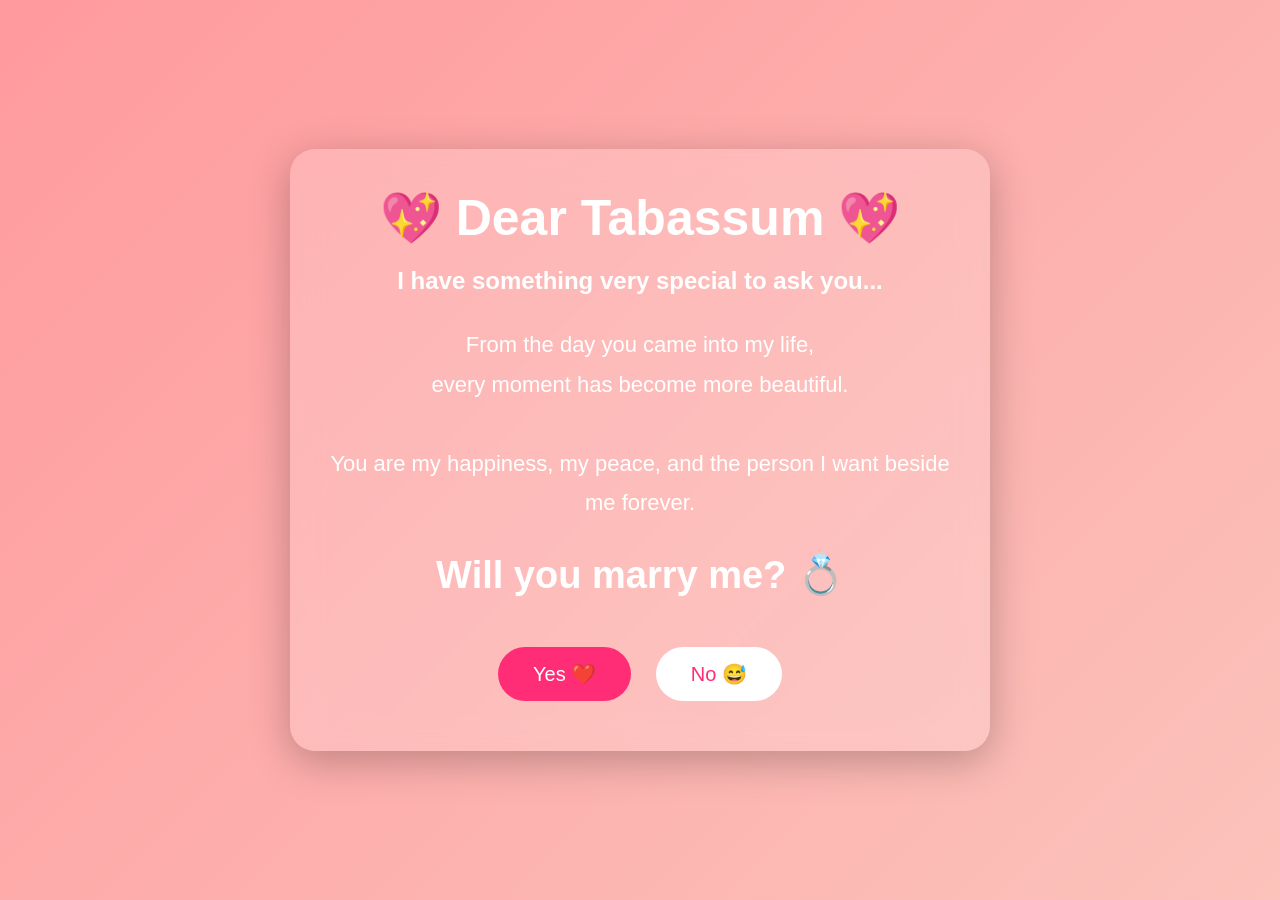
<file: index.html>
<!DOCTYPE html>
<html lang="en">
<head>
    <meta charset="UTF-8">
    <meta name="viewport" content="width=device-width, initial-scale=1.0">
    <title>For My Love ❤️</title>
    <link rel="stylesheet" href="style.css">
</head>
<body>

<div class="container">

    <h1>💖 Dear Tabassum 💖</h1>

    <h2>I have something very special to ask you...</h2>

    <p class="message">
        From the day you came into my life,<br>
        every moment has become more beautiful.<br><br>

        You are my happiness, my peace,
        and the person I want beside me forever.
    </p>

    <h2 class="question">
        Will you marry me? 💍
    </h2>

    <div class="buttons">
        <button id="yesBtn">Yes ❤️</button>
        <button id="noBtn">No 😅</button>
    </div>

</div>

<script src="script.js"></script>

</body>
</html>
</file>
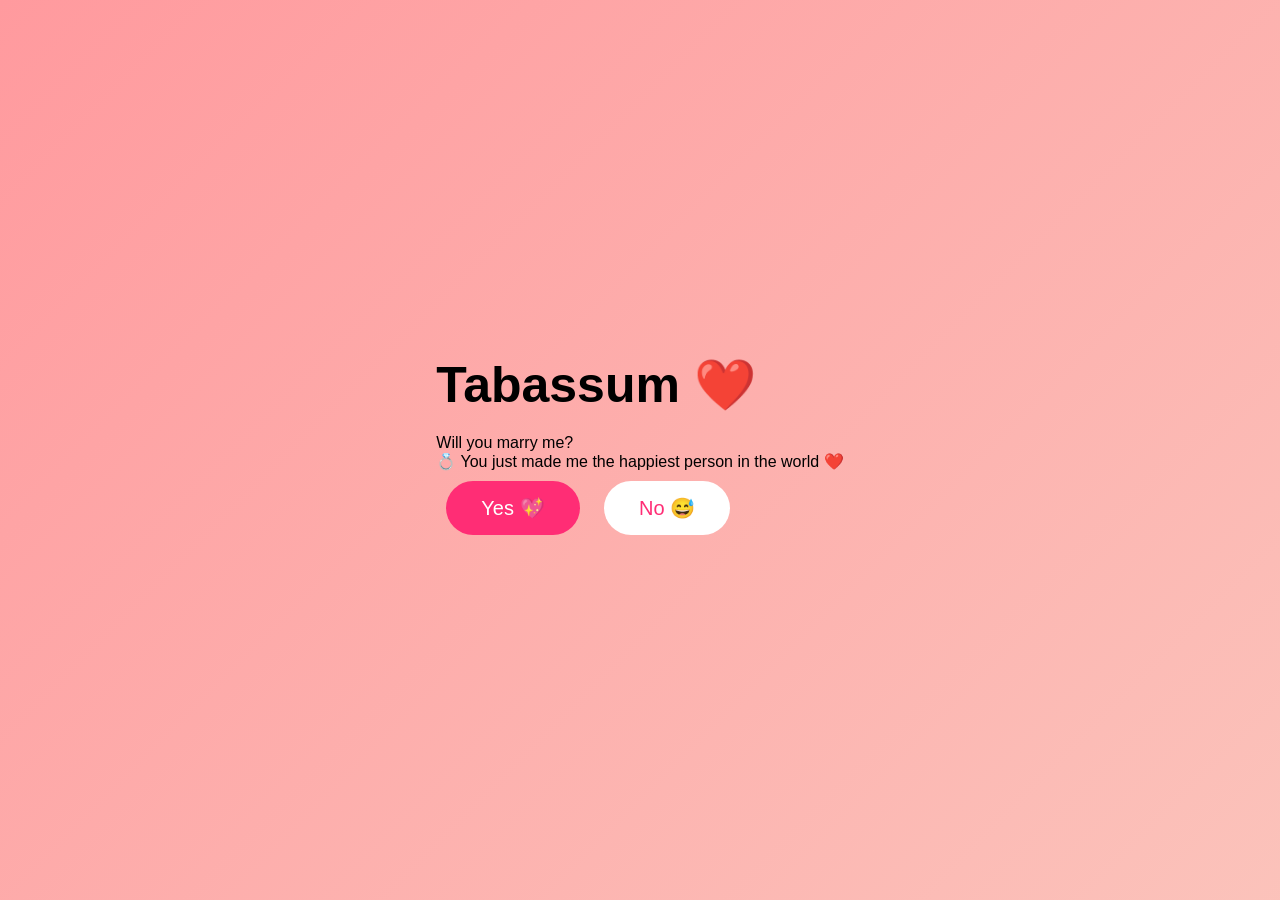
<file: proposal.html>
<!DOCTYPE html>
<html>
<head>
    <title>One Question ❤️</title>
    <link rel="stylesheet" href="style.css">
</head>
<body>

<div class="page2">
    <div class="box">
        <h1>Tabassum ❤️</h1>
        <p>Will you marry me?</p>

        <div id="message">💍 You just made me the happiest person in the world ❤️</div>

        <button id="yesBtn">Yes 💖</button>
        <button id="noBtn">No 😅</button>
    </div>
</div>

<script>
const noBtn = document.getElementById("noBtn");
const yesBtn = document.getElementById("yesBtn");
const message = document.getElementById("message");

// Move NO button away
function moveNo() {
    const x = Math.random() * (window.innerWidth - 100);
    const y = Math.random() * (window.innerHeight - 100);
    noBtn.style.left = x + "px";
    noBtn.style.top = y + "px";
}

noBtn.addEventListener("mouseover", moveNo);
noBtn.addEventListener("click", moveNo);

// YES action
yesBtn.addEventListener("click", () => {
    message.style.display = "block";
    yesBtn.style.display = "none";
    noBtn.style.display = "none";
});
</script>

</body>
</html>
</file>
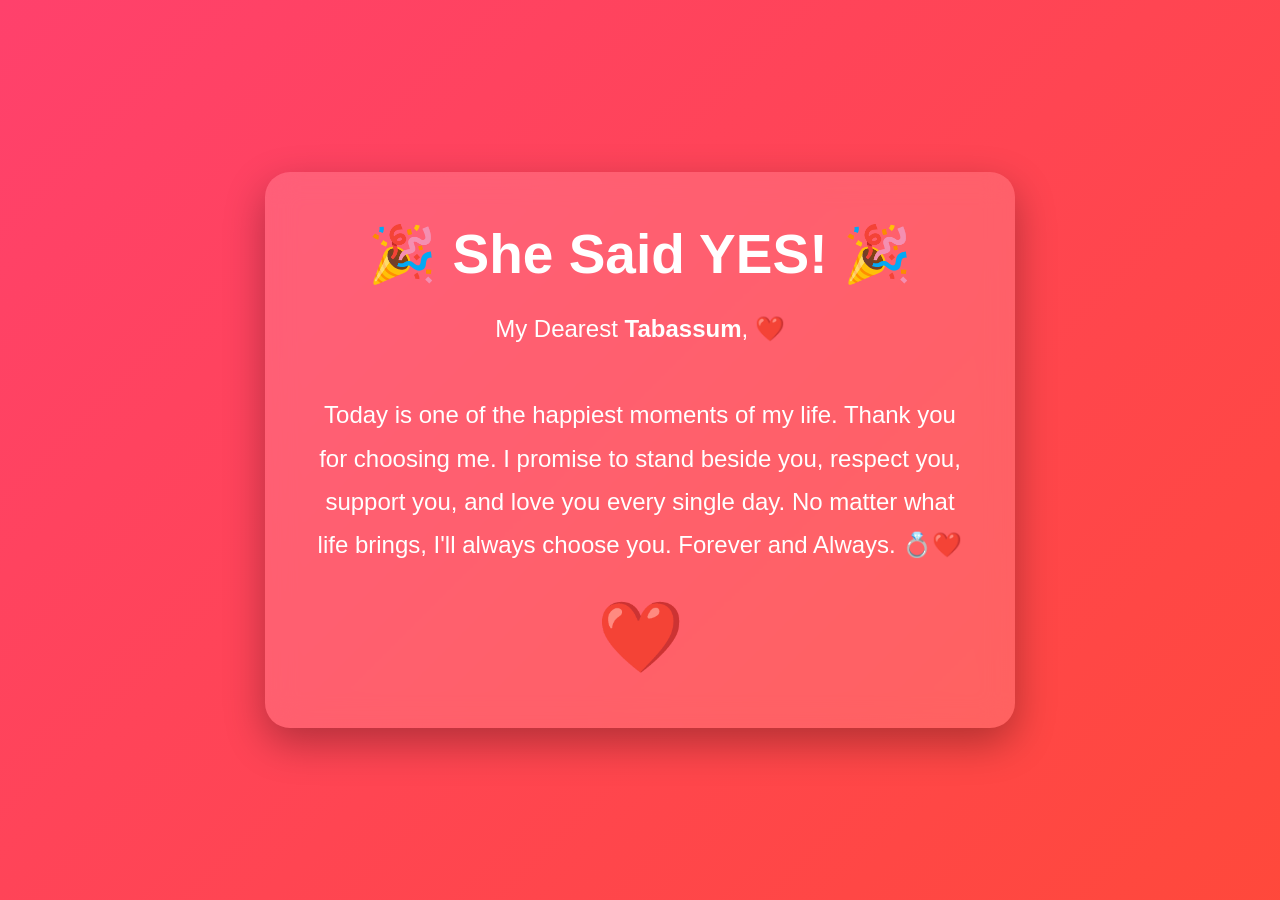
<file: yes.html>
<!DOCTYPE html>
<html lang="en">
<head>
<meta charset="UTF-8">
<meta name="viewport" content="width=device-width, initial-scale=1.0">
<title>She Said Yes ❤️</title>

<style>

*{
margin:0;
padding:0;
box-sizing:border-box;
font-family:Arial, Helvetica, sans-serif;
}

body{
display:flex;
justify-content:center;
align-items:center;
height:100vh;
background:linear-gradient(135deg,#ff416c,#ff4b2b,#ff6ec7,#7873f5);
background-size:400% 400%;
animation:bg 12s infinite;
overflow:hidden;
text-align:center;
color:white;
}

@keyframes bg{
0%{background-position:0% 50%;}
50%{background-position:100% 50%;}
100%{background-position:0% 50%;}
}

.box{
background:rgba(255,255,255,.15);
backdrop-filter:blur(15px);
padding:50px;
border-radius:25px;
box-shadow:0 15px 40px rgba(0,0,0,.3);
width:90%;
max-width:750px;
animation:pop 1.2s ease;
}

@keyframes pop{
from{
transform:scale(.7);
opacity:0;
}
to{
transform:scale(1);
opacity:1;
}
}

h1{
font-size:55px;
margin-bottom:20px;
}

p{
font-size:24px;
line-height:1.8;
margin-top:20px;
}

.love{
font-size:70px;
animation:beat 1s infinite;
margin-top:30px;
}

@keyframes beat{
0%,100%{transform:scale(1);}
50%{transform:scale(1.25);}
}

</style>

</head>

<body>

<div class="box">

<h1>🎉 She Said YES! 🎉</h1>

<p>

My Dearest <strong>Tabassum</strong>, ❤️

<br><br>

Today is one of the happiest moments of my life.

Thank you for choosing me.

I promise to stand beside you,
respect you,
support you,
and love you every single day.

No matter what life brings,
I'll always choose you.

Forever and Always.

💍❤️

</p>

<div class="love">❤️</div>

</div>

</body>
</html>
</file>
<file: style.css>
*{
    margin:0;
    padding:0;
    box-sizing:border-box;
    font-family:Arial, Helvetica, sans-serif;
}

body{
    display:flex;
    justify-content:center;
    align-items:center;
    min-height:100vh;
    background:linear-gradient(135deg,#ff9a9e,#fad0c4,#fbc2eb,#a18cd1);
    background-size:400% 400%;
    animation:bgMove 12s ease infinite;
    overflow:hidden;
}

@keyframes bgMove{
    0%{background-position:0% 50%;}
    50%{background-position:100% 50%;}
    100%{background-position:0% 50%;}
}

.container{
    width:90%;
    max-width:700px;
    padding:40px;
    text-align:center;
    background:rgba(255,255,255,0.18);
    backdrop-filter:blur(15px);
    border-radius:25px;
    box-shadow:0 10px 40px rgba(0,0,0,.25);
    color:white;
    animation:fadeIn 1.5s ease;
}

@keyframes fadeIn{
    from{
        opacity:0;
        transform:translateY(40px);
    }
    to{
        opacity:1;
        transform:translateY(0);
    }
}

h1{
    font-size:50px;
    margin-bottom:20px;
}

h2{
    margin:15px 0;
}

.message{
    font-size:22px;
    line-height:1.8;
    margin:30px 0;
}

.question{
    font-size:38px;
    margin-top:20px;
}

.buttons{
    margin-top:40px;
}

button{
    padding:15px 35px;
    margin:10px;
    border:none;
    border-radius:50px;
    font-size:20px;
    cursor:pointer;
    transition:.3s;
}

#yesBtn{
    background:#ff2d75;
    color:white;
}

#yesBtn:hover{
    transform:scale(1.1);
    box-shadow:0 0 20px #ff2d75;
}

#noBtn{
    background:white;
    color:#ff2d75;
}

#noBtn:hover{
    transform:scale(1.05);
}

@media(max-width:600px){

h1{
    font-size:35px;
}

.question{
    font-size:28px;
}

.message{
    font-size:18px;
}

button{
    width:140px;
    font-size:18px;
}

}
</file>
